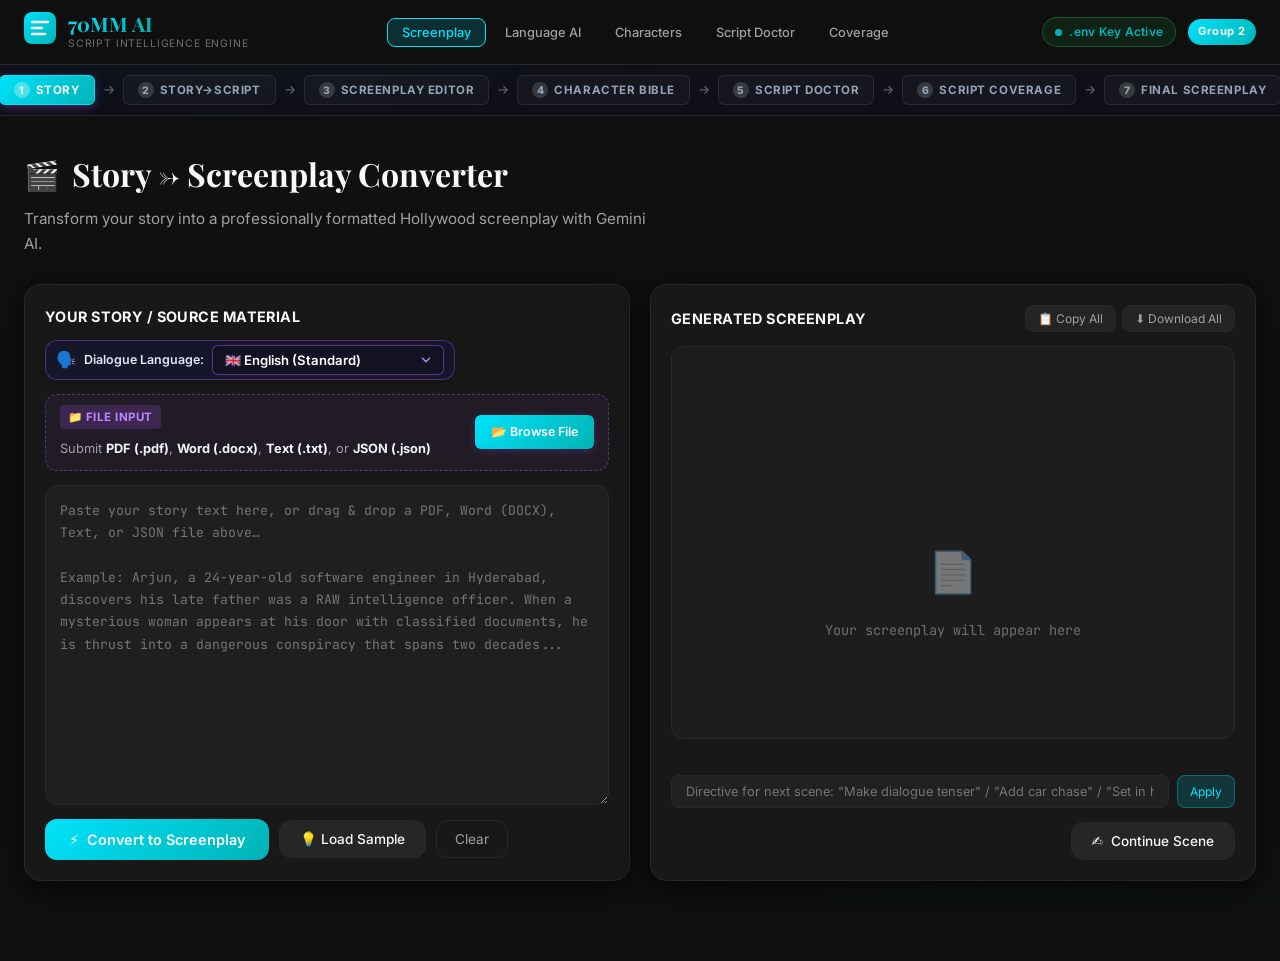
<file: static/index.html>
<!DOCTYPE html>
<html lang="en">
<head>
  <meta charset="UTF-8" />
  <meta name="viewport" content="width=device-width, initial-scale=1.0" />
  <title>70MM AI — Script Intelligence Engine | Group 2</title>
  <meta name="description" content="AI-powered screenplay studio. Convert stories to screenplays, develop characters, analyse scripts with the power of Gemini AI." />
  <link rel="preconnect" href="https://fonts.googleapis.com" />
  <link href="https://fonts.googleapis.com/css2?family=Inter:wght@300;400;500;600;700;800;900&family=Playfair+Display:wght@700;900&family=JetBrains+Mono:wght@400;500&display=swap" rel="stylesheet" />
  <link rel="stylesheet" href="style.css" />
</head>
<body>
  <!-- ── HERO / HEADER ── -->
  <header class="site-header">
    <div class="header-inner">
      <div class="logo-block">
        <div class="logo-icon">
          <svg width="32" height="32" viewBox="0 0 32 32" fill="none">
            <rect width="32" height="32" rx="8" fill="url(#logoGrad)"/>
            <path d="M8 10h16M8 16h10M8 22h13" stroke="white" stroke-width="2.5" stroke-linecap="round"/>
            <defs><linearGradient id="logoGrad" x1="0" y1="0" x2="32" y2="32" gradientUnits="userSpaceOnUse"><stop stop-color="#00E2FB"/><stop offset="1" stop-color="#00B3B5"/></linearGradient></defs>
          </svg>
        </div>
        <div>
          <span class="logo-title">70MM AI</span>
          <span class="logo-sub">Script Intelligence Engine</span>
        </div>
      </div>
      <nav class="top-nav">
        <button class="nav-btn active" onclick="showTab('screenplay')">Screenplay</button>
        <button class="nav-btn" onclick="showTab('language')">Language AI</button>
        <button class="nav-btn" onclick="showTab('character')">Characters</button>
        <button class="nav-btn" onclick="showTab('doctor')">Script Doctor</button>
        <button class="nav-btn" onclick="showTab('coverage')">Coverage</button>
      </nav>
      <div class="header-right">
        <div class="env-status-pill" id="headerEnvBadge" title="Gemini API Key active via .env">
          <span class="env-dot"></span>
          <span id="headerEnvText">.env Key Active</span>
        </div>
        <div class="header-badge">Group 2</div>
      </div>
    </div>
  </header>

  <!-- ── PIPELINE WORKFLOW NAVIGATOR ── -->
  <div class="pipeline-banner">
    <div class="pipeline-inner">
      <button type="button" class="pipe-step active" id="pipe-story" onclick="goToPipelineStep('story')" title="Step 1: Input your story or source material">
        <span class="pipe-num">1</span> STORY
      </button>
      <div class="pipe-arrow">→</div>
      <button type="button" class="pipe-step" id="pipe-convert" onclick="goToPipelineStep('convert')" title="Step 2: Convert story to Hollywood screenplay">
        <span class="pipe-num">2</span> STORY→SCRIPT
      </button>
      <div class="pipe-arrow">→</div>
      <button type="button" class="pipe-step" id="pipe-editor" onclick="goToPipelineStep('editor')" title="Step 3: Edit and polish screenplay with AI Assist">
        <span class="pipe-num">3</span> SCREENPLAY EDITOR
      </button>
      <div class="pipe-arrow">→</div>
      <button type="button" class="pipe-step" id="pipe-bible" onclick="goToPipelineStep('bible')" title="Step 4: Generate comprehensive Character Bible">
        <span class="pipe-num">4</span> CHARACTER BIBLE
      </button>
      <div class="pipe-arrow">→</div>
      <button type="button" class="pipe-step" id="pipe-doctor" onclick="goToPipelineStep('doctor')" title="Step 5: Run Script Doctor 12-category diagnosis">
        <span class="pipe-num">5</span> SCRIPT DOCTOR
      </button>
      <div class="pipe-arrow">→</div>
      <button type="button" class="pipe-step" id="pipe-coverage" onclick="goToPipelineStep('coverage')" title="Step 6: Generate studio-grade coverage report">
        <span class="pipe-num">6</span> SCRIPT COVERAGE
      </button>
      <div class="pipe-arrow">→</div>
      <button type="button" class="pipe-step" id="pipe-final" onclick="goToPipelineStep('final')" title="Step 7: View, print, and export final production screenplay">
        <span class="pipe-num">7</span> FINAL SCREENPLAY
      </button>
    </div>
  </div>

  <!-- ══════════════════════════════════════════════════════════
       TAB: SCREENPLAY
  ══════════════════════════════════════════════════════════ -->
  <main class="main-content">
    <section class="tab-section active" id="tab-screenplay">
      <div class="section-header">
        <h1 class="section-title">
          <span class="title-icon">🎬</span> Story → Screenplay Converter
        </h1>
        <p class="section-desc">Transform your story into a professionally formatted Hollywood screenplay with Gemini AI.</p>
      </div>

      <div class="two-col">
        <!-- Input panel -->
        <div class="panel panel-left">
          <div class="panel-header">
            <h2 class="panel-title">Your Story / Source Material</h2>
            <div class="lang-selector-box">
              <span class="lang-icon">🗣️</span>
              <label class="lang-label" for="screenplay-lang">Dialogue Language:</label>
              <select id="screenplay-lang" class="lang-select">
                <option value="English" selected>🇬🇧 English (Standard)</option>
                <option value="Tenglish">🇮🇳 Tenglish (Telugu + English)</option>
                <option value="Hinglish">🇮🇳 Hinglish (Hindi + English)</option>
              </select>
            </div>
          </div>

          <!-- File Upload Bar for PDF, DOCX, TXT, JSON -->
          <div class="file-upload-card" id="storyDropZone"
               ondragover="handleDragOver(event)"
               ondragleave="handleDragLeave(event)"
               ondrop="handleDrop(event, 'storyInput', 'storyFileChip')">
            <div class="upload-info">
              <span class="upload-badge">📁 File Input</span>
              <span class="upload-hint">Submit <strong>PDF (.pdf)</strong>, <strong>Word (.docx)</strong>, <strong>Text (.txt)</strong>, or <strong>JSON (.json)</strong></span>
            </div>
            <div class="upload-controls">
              <label class="btn-file-browse">
                📂 Browse File
                <input type="file" id="storyFileInput" class="hidden-input" accept=".pdf,.docx,.doc,.txt,.json,.md,.fountain" onchange="uploadAndFill(this, 'storyInput', 'storyFileChip')" />
              </label>
            </div>
          </div>

          <!-- Uploaded file chip (shown when file is loaded) -->
          <div class="file-chip" id="storyFileChip" style="display:none">
            <span class="chip-icon">📄</span>
            <span class="chip-filename" id="storyFileChipName">document.pdf</span>
            <span class="chip-meta" id="storyFileChipMeta"></span>
            <button type="button" class="chip-clear-btn" onclick="clearUploadedFile('storyInput', 'storyFileChip')" title="Clear content">✕ Clear</button>
          </div>

          <textarea id="storyInput" class="screenplay-textarea"
            ondragover="handleDragOver(event)"
            ondragleave="handleDragLeave(event)"
            ondrop="handleDrop(event, 'storyInput', 'storyFileChip')"
            placeholder="Paste your story text here, or drag & drop a PDF, Word (DOCX), Text, or JSON file above…

Example: Arjun, a 24-year-old software engineer in Hyderabad, discovers his late father was a RAW intelligence officer. When a mysterious woman appears at his door with classified documents, he is thrust into a dangerous conspiracy that spans two decades..."></textarea>
          <div class="panel-actions">
            <button class="btn-primary" onclick="convertStory()" id="convertBtn">
              <span class="btn-icon">⚡</span> Convert to Screenplay
            </button>
            <button type="button" class="btn-secondary" onclick="loadSample('story', 'storyInput')">💡 Load Sample</button>
            <button class="btn-ghost" onclick="clearUploadedFile('storyInput', 'storyFileChip')">Clear</button>
          </div>
        </div>

        <!-- Output panel -->
        <div class="panel panel-right">
          <div class="panel-header">
            <h2 class="panel-title">Generated Screenplay</h2>
            <div class="action-row">
              <button class="btn-sm" onclick="copyOutput('screenplayOutput')" title="Copy entire merged screenplay (including all continued scenes)">📋 Copy All</button>
              <button class="btn-sm" onclick="downloadText('screenplayOutput', 'screenplay.txt')" title="Download entire merged screenplay">⬇ Download All</button>
              <button class="btn-sm btn-ghost" id="mergeBtn" style="display: none;" onclick="mergeAllScenesIntoEditor()" title="Merge all continued scene blocks into the main screenplay box">🔗 Merge All</button>
            </div>
          </div>
          <div class="screenplay-output" id="screenplayOutput">
            <div class="empty-state">
              <div class="empty-icon">📄</div>
              <p>Your screenplay will appear here</p>
            </div>
          </div>

          <!-- Separate container for Continued Scenes -->
          <div id="continuedScenesContainer" class="continued-scenes-container"></div>

          <!-- Active Cached Directive for Next Scene -->
          <div id="directiveContainer" class="directive-container" style="display: none;">
            <div class="directive-chip">
              <span class="directive-icon">🎯</span>
              <span class="directive-label">Cached Directive for Next Scene:</span>
              <span class="directive-val" id="directiveVal"></span>
              <button type="button" class="directive-clear-btn" onclick="clearCachedDirective()" title="Clear cached directive">✕</button>
            </div>
          </div>

          <!-- Inline AI assist Directive Bar -->
          <div class="assist-bar">
            <input type="text" id="assistInput" class="assist-input" placeholder='Directive for next scene: "Make dialogue tenser" / "Add car chase" / "Set in heavy rain"' />
            <button class="btn-sm btn-assist" id="assistBtn" onclick="applyAssistDirective()">Apply</button>
          </div>
          <div class="panel-actions-right">
            <button class="btn-secondary" onclick="continueScene()" id="continueBtn">
              <span class="btn-icon">✍️</span> Continue Scene
            </button>
          </div>
        </div>
      </div>
    </section>

    <!-- ══════════════════════════════════════════════════════════
         TAB: LANGUAGE AI
    ══════════════════════════════════════════════════════════ -->
    <section class="tab-section" id="tab-language">
      <div class="section-header">
        <h1 class="section-title">
          <span class="title-icon">🌐</span> Tenglish / Hinglish NLP
        </h1>
        <p class="section-desc">Convert dialogue using authentic code-switching — not translation. Preserve cultural context, slang, and character voice.</p>
      </div>

      <div class="lang-demo-grid">
        <div class="lang-example-card">
          <div class="lang-badge english">English</div>
          <div class="lang-text">"Where were you last night?"</div>
        </div>
        <div class="lang-arrow-big">→</div>
        <div class="lang-example-card highlight">
          <div class="lang-badge tenglish">Tenglish</div>
          <div class="lang-text">"Nuvvu last night ekkada unnava?"</div>
        </div>
        <div class="lang-arrow-big">→</div>
        <div class="lang-example-card highlight">
          <div class="lang-badge hinglish">Hinglish</div>
          <div class="lang-text">"Tum kal raat kahaan the?"</div>
        </div>
      </div>

      <div class="two-col">
        <div class="panel">
          <div class="panel-header">
            <h2 class="panel-title">Dialogue Input</h2>
            <label class="btn-file-sm" title="Upload dialogue from PDF, DOCX, TXT, JSON">
              📁 Upload File
              <input type="file" class="hidden-input" accept=".pdf,.docx,.doc,.txt,.json,.md,.fountain" onchange="uploadAndFill(this, 'dialogueInput')" />
            </label>
          </div>
          <div class="form-group">
            <div class="label-row-between">
              <label class="form-label">Select Character (from Screenplay)</label>
              <button type="button" class="btn-xs-link" onclick="populateCharacterDropdown()" title="Rescan screenplay for characters">🔄 Rescan Script</button>
            </div>
            <select id="charSelectLang" class="lang-select full-width" onchange="onCharacterSelected(this.value)">
              <option value="">-- Select Character / Narrator --</option>
              <option value="ALL">👥 ALL CHARACTERS (Whole Script)</option>
              <option value="NARRATOR">🎙️ NARRATOR (Scene Action & Voiceover)</option>
            </select>
          </div>

          <div class="form-group">
            <label class="form-label">Target Standard Language</label>
            <select id="targetLang" class="lang-select full-width">
              <option value="Standard English" selected>🇬🇧 Standard English (Convert non-standard to standard)</option>
              <option value="Tenglish">🇮🇳 Tenglish (Telugu + English Code-switch)</option>
              <option value="Hinglish">🇮🇳 Hinglish (Hindi + English Code-switch)</option>
              <option value="Standard Telugu">🇮🇳 Standard Telugu</option>
              <option value="Standard Hindi">🇮🇳 Standard Hindi</option>
            </select>
          </div>

          <div class="form-group">
            <label class="form-label">Character Personality <span class="optional">(optional)</span></label>
            <input type="text" id="charPersonality" class="form-input" placeholder="e.g. street-smart, intense, dramatic" />
          </div>

          <div class="form-group">
            <div class="label-row-between">
              <label class="form-label">Selected Character Dialogues</label>
              <span id="charDialogueCount" class="badge-mini" style="display: none;">0 lines</span>
            </div>
            <textarea id="dialogueInput" class="form-textarea"
              ondragover="handleDragOver(event)"
              ondragleave="handleDragLeave(event)"
              ondrop="handleDrop(event, 'dialogueInput')"
              placeholder="Select a character from the dropdown above to display their dialogues (including non-standard Tenglish/Hinglish), or paste custom dialogue..."></textarea>
          </div>
          <div class="panel-actions mt-12">
            <button class="btn-primary full-width" onclick="convertLanguage()" id="langConvertBtn">
              <span class="btn-icon">🔄</span> Detect & Convert to Standard Language
            </button>
            <button type="button" class="btn-secondary full-width mt-8" onclick="loadSample('dialogue', 'dialogueInput')">💡 Load Sample Dialogue</button>
          </div>
        </div>

        <div class="panel">
          <div class="panel-header">
            <h2 class="panel-title">Converted Dialogue</h2>
            <button class="btn-sm" onclick="copyOutput('langOutput')">📋 Copy</button>
          </div>
          <div class="result-box" id="langOutput">
            <div class="empty-state">
              <div class="empty-icon">🌐</div>
              <p>Converted dialogue appears here</p>
            </div>
          </div>
        </div>
      </div>
    </section>

    <!-- ══════════════════════════════════════════════════════════
         TAB: CHARACTER
    ══════════════════════════════════════════════════════════ -->
    <section class="tab-section" id="tab-character">
      <div class="section-header">
        <h1 class="section-title">
          <span class="title-icon">👥</span> Character Intelligence
        </h1>
        <p class="section-desc">Auto-generate a complete Character Bible and get deep character development analysis.</p>
      </div>

      <div class="char-tabs">
        <button class="char-tab-btn active" onclick="showCharTab('bible')">📖 Character Bible</button>
        <button class="char-tab-btn" onclick="showCharTab('develop')">🧠 Character Development</button>
      </div>

      <!-- Bible Sub-tab -->
      <div class="char-tab-content active" id="charTab-bible">
        <div class="two-col">
          <div class="panel">
            <div class="panel-header">
              <h2 class="panel-title">Story or Screenplay</h2>
              <div class="action-row">
                <button type="button" class="btn-sm btn-ghost" onclick="loadMergedScriptInto('bibleInput')">📥 Use Merged Script</button>
                <label class="btn-file-sm" title="Upload story or screenplay from PDF, DOCX, TXT, JSON">
                  📁 Upload File
                  <input type="file" class="hidden-input" accept=".pdf,.docx,.doc,.txt,.json,.md,.fountain" onchange="uploadAndFill(this, 'bibleInput')" />
                </label>
              </div>
            </div>
            <textarea id="bibleInput" class="form-textarea tall"
              ondragover="handleDragOver(event)"
              ondragleave="handleDragLeave(event)"
              ondrop="handleDrop(event, 'bibleInput')"
              placeholder="Paste your story, screenplay, or upload/drop a PDF, DOCX, TXT, or JSON file..."></textarea>
            <div class="panel-actions mt-12">
              <button class="btn-primary full-width" onclick="generateBible()" id="bibleBtn">
                <span class="btn-icon">📖</span> Generate Character Bible
              </button>
              <button type="button" class="btn-secondary full-width mt-8" onclick="loadSample('story', 'bibleInput')">💡 Load Sample Story</button>
            </div>
          </div>
          <div class="panel">
            <div class="panel-header">
              <h2 class="panel-title">Character Bible</h2>
              <div class="action-row">
                <button class="btn-sm" onclick="copyOutput('bibleOutput')">📋 Copy</button>
                <button class="btn-sm" onclick="downloadText('bibleOutput', 'character_bible.txt')">⬇ Download</button>
              </div>
            </div>
            <div class="result-box tall" id="bibleOutput">
              <div class="empty-state">
                <div class="empty-icon">👥</div>
                <p>Character Bible will appear here</p>
              </div>
            </div>
          </div>
        </div>
      </div>

      <!-- Develop Sub-tab -->
      <div class="char-tab-content" id="charTab-develop">
        <div class="two-col">
          <div class="panel">
            <div class="panel-header"><h2 class="panel-title">Character Details</h2></div>
            <div class="form-group">
              <label class="form-label">Character Name</label>
              <input type="text" id="devCharName" class="form-input" placeholder="e.g. Rahul Verma" />
            </div>
            <div class="form-group">
              <label class="form-label">Character Description</label>
              <textarea id="devCharDesc" class="form-textarea" placeholder="Describe this character: age, personality, role in the story, what you know about them so far..."></textarea>
            </div>
            <div class="form-group">
              <label class="form-label">Story Context</label>
              <textarea id="devStoryCtx" class="form-textarea" placeholder="Brief description of the story and this character's role in it..."></textarea>
            </div>
            <button class="btn-primary full-width mt-12" onclick="developCharacter()" id="devBtn">
              <span class="btn-icon">🧠</span> Analyse Character
            </button>
          </div>
          <div class="panel">
            <div class="panel-header">
              <h2 class="panel-title">Development Report</h2>
              <button class="btn-sm" onclick="copyOutput('devOutput')">📋 Copy</button>
            </div>
            <div class="result-box tall" id="devOutput">
              <div class="empty-state">
                <div class="empty-icon">🧠</div>
                <p>Character analysis will appear here</p>
              </div>
            </div>
          </div>
        </div>
      </div>
    </section>

    <!-- ══════════════════════════════════════════════════════════
         TAB: SCRIPT DOCTOR
    ══════════════════════════════════════════════════════════ -->
    <section class="tab-section" id="tab-doctor">
      <div class="section-header">
        <h1 class="section-title">
          <span class="title-icon">🩺</span> Script Doctor
        </h1>
        <p class="section-desc">AI diagnoses your screenplay for weak scenes, plot holes, poor dialogue, pacing issues, and more — with recommendations and optional rewrites.</p>
      </div>

      <div class="two-col">
        <div class="panel">
          <div class="panel-header">
            <h2 class="panel-title">Screenplay to Diagnose</h2>
            <div class="action-row">
              <button type="button" class="btn-sm btn-ghost" onclick="loadMergedScriptInto('doctorInput')">📥 Use Merged Script</button>
              <label class="btn-file-sm" title="Upload screenplay from PDF, DOCX, TXT, JSON">
                📁 Upload File
                <input type="file" class="hidden-input" accept=".pdf,.docx,.doc,.txt,.json,.md,.fountain" onchange="uploadAndFill(this, 'doctorInput')" />
              </label>
            </div>
          </div>
          <textarea id="doctorInput" class="screenplay-textarea"
            ondragover="handleDragOver(event)"
            ondragleave="handleDragLeave(event)"
            ondrop="handleDrop(event, 'doctorInput')"
            placeholder="Paste your screenplay here, or upload/drop a PDF, DOCX, TXT, or JSON file for complete diagnosis..."></textarea>
          <div class="diagnosis-checklist">
            <div class="checklist-title">Will diagnose:</div>
            <div class="check-grid">
              <span class="check-item">✓ Weak Scenes</span>
              <span class="check-item">✓ Redundant Scenes</span>
              <span class="check-item">✓ Poor Dialogue</span>
              <span class="check-item">✓ Exposition Problems</span>
              <span class="check-item">✓ Pacing Issues</span>
              <span class="check-item">✓ Character Inconsistency</span>
              <span class="check-item">✓ Plot Holes</span>
              <span class="check-item">✓ Missing Setup/Payoff</span>
              <span class="check-item">✓ Weak Transitions</span>
              <span class="check-item">✓ Repetitive Dialogue</span>
              <span class="check-item">✓ Unrealistic Behaviour</span>
              <span class="check-item">✓ Genre Violations</span>
            </div>
          </div>
          <div class="panel-actions mt-12">
            <button class="btn-primary full-width" onclick="runScriptDoctor()" id="doctorBtn">
              <span class="btn-icon">🩺</span> Run Script Doctor
            </button>
            <button type="button" class="btn-secondary full-width mt-8" onclick="loadSample('screenplay', 'doctorInput')">💡 Load Sample Screenplay</button>
          </div>
        </div>

        <div class="panel">
          <div class="panel-header">
            <h2 class="panel-title">Diagnosis Report</h2>
            <div class="action-row">
              <button class="btn-sm" onclick="copyOutput('doctorOutput')">📋 Copy</button>
              <button class="btn-sm" onclick="downloadText('doctorOutput', 'script_doctor_report.txt')">⬇ Download</button>
            </div>
          </div>
          <div class="result-box tall" id="doctorOutput">
            <div class="empty-state">
              <div class="empty-icon">🩺</div>
              <p>Diagnosis will appear here</p>
            </div>
          </div>
        </div>
      </div>
    </section>

    <!-- ══════════════════════════════════════════════════════════
         TAB: COVERAGE
    ══════════════════════════════════════════════════════════ -->
    <section class="tab-section" id="tab-coverage">
      <div class="section-header">
        <h1 class="section-title">
          <span class="title-icon">📊</span> Script Coverage
        </h1>
        <p class="section-desc">Generate a professional industry-standard script coverage report — the same format used by major studios and agencies.</p>
      </div>

      <div class="two-col">
        <div class="panel">
          <div class="panel-header">
            <h2 class="panel-title">Screenplay</h2>
            <div class="action-row">
              <button type="button" class="btn-sm btn-ghost" onclick="loadMergedScriptInto('coverageInput')">📥 Use Merged Script</button>
              <label class="btn-file-sm" title="Upload screenplay from PDF, DOCX, TXT, JSON">
                📁 Upload File
                <input type="file" class="hidden-input" accept=".pdf,.docx,.doc,.txt,.json,.md,.fountain" onchange="uploadAndFill(this, 'coverageInput')" />
              </label>
            </div>
          </div>
          <textarea id="coverageInput" class="screenplay-textarea"
            ondragover="handleDragOver(event)"
            ondragleave="handleDragLeave(event)"
            ondrop="handleDrop(event, 'coverageInput')"
            placeholder="Paste your screenplay here, or upload/drop a PDF, DOCX, TXT, or JSON file for professional coverage..."></textarea>
          <div class="coverage-includes">
            <div class="cov-badge">Logline</div>
            <div class="cov-badge">Synopsis</div>
            <div class="cov-badge">Character Breakdown</div>
            <div class="cov-badge">Structure</div>
            <div class="cov-badge">Dialogue</div>
            <div class="cov-badge">Pacing</div>
            <div class="cov-badge">Marketability</div>
            <div class="cov-badge">Overall Score</div>
            <div class="cov-badge">Recommendation</div>
          </div>
          <div class="panel-actions mt-12">
            <button class="btn-primary full-width" onclick="generateCoverage()" id="coverageBtn">
              <span class="btn-icon">📊</span> Generate Coverage
            </button>
            <button type="button" class="btn-secondary full-width mt-8" onclick="loadSample('screenplay', 'coverageInput')">💡 Load Sample Screenplay</button>
          </div>
        </div>

        <div class="panel">
          <div class="panel-header">
            <h2 class="panel-title">Coverage Report</h2>
            <div class="action-row">
              <button class="btn-sm" onclick="copyOutput('coverageOutput')">📋 Copy</button>
              <button class="btn-sm" onclick="downloadText('coverageOutput', 'script_coverage.txt')">⬇ Download</button>
            </div>
          </div>
          <div class="result-box tall" id="coverageOutput">
            <div class="empty-state">
              <div class="empty-icon">📊</div>
              <p>Coverage report will appear here</p>
            </div>
          </div>
        </div>
      </div>
    </section>
  </main>

  <!-- ── FINAL SCREENPLAY MASTER VIEW MODAL ── -->
  <div class="modal-overlay" id="finalModal" style="display:none" onclick="if(event.target===this)closeFinalModal()">
    <div class="modal-card">
      <div class="modal-header">
        <div class="modal-title-group">
          <span class="modal-badge">PRODUCTION MASTER SCRIPT</span>
          <h2 class="modal-title">🎬 Final Screenplay View</h2>
        </div>
        <div class="modal-actions">
          <div class="view-mode-toggle" id="finalViewToggle">
            <button type="button" class="btn-sm active" id="btnScriptView" onclick="setScreenplayViewMode('script')">📜 Script Align</button>
            <button type="button" class="btn-sm" id="btnPlainView" onclick="setScreenplayViewMode('plain')">📄 Plain Text</button>
          </div>
          <button type="button" class="btn-sm" onclick="copyOutput('finalScriptContent')">📋 Copy Script</button>
          <button type="button" class="btn-sm" onclick="downloadText('finalScriptContent', 'final_screenplay.txt')">⬇ Download</button>
          <button type="button" class="btn-sm btn-print" onclick="printFinalScreenplay()">🖨️ Print / PDF</button>
          <button type="button" class="modal-close-btn" onclick="closeFinalModal()">✕</button>
        </div>
      </div>
      <div class="modal-meta-bar" id="finalModalMeta">
        <span>📄 Estimated Pages: <strong id="metaPages">0</strong></span>
        <span>⏱️ Est. Screen Time: <strong id="metaRuntime">~0 mins</strong></span>
        <span>📝 Word Count: <strong id="metaWords">0</strong></span>
        <span>🎯 Industry Standard Script Alignment</span>
      </div>
      <div class="modal-body">
        <div class="screenplay-master-wrap" id="finalScriptWrap">
          <div class="screenplay-master-text" id="finalScriptContent"></div>
        </div>
      </div>
      <div class="modal-footer">
        <button type="button" class="btn-secondary" onclick="sendFinalTo('doctor')">🩺 Send to Script Doctor</button>
        <button type="button" class="btn-secondary" onclick="sendFinalTo('coverage')">📊 Send to Script Coverage</button>
        <button type="button" class="btn-ghost" onclick="closeFinalModal()">Close</button>
      </div>
    </div>
  </div>

  <!-- ── LOADING OVERLAY ── -->
  <div class="loading-overlay" id="loadingOverlay" style="display:none">
    <div class="loading-card">
      <div class="film-spinner">
        <div class="spinner-ring"></div>
        <div class="spinner-ring ring2"></div>
        <div class="spinner-icon">🎬</div>
      </div>
      <div class="loading-text" id="loadingText">Processing with Gemini AI…</div>
      <div class="loading-sub">This may take a moment for longer scripts</div>
    </div>
  </div>

  <!-- ── TOAST ── -->
  <div class="toast" id="toast"></div>

  <script src="app.js"></script>
</body>
</html>
</file>
<file: static/style.css>
/* ─── DESIGN TOKENS ─────────────────────────────────────────── */
:root {
  /* Backgrounds */
  --bg-base: #101010;          /* Main Background */
  --bg-deep: #080808;          /* Deep Background */
  --bg-pure: #000000;          /* Pure Black */
  --bg-surface: #080808;       /* Deep Background */
  --bg-card: #181818;          /* Card Background */
  --bg-card-hover: #202020;    /* Card Hover */
  --bg-elevated: #1a1a1a;

  /* Borders */
  --border: #282828;           /* Border */
  --border-light: #383838;     /* Light Border */
  --border-active: #00E2FB;    /* Primary Cyan */

  /* Palette Brand Accents */
  --primary-cyan: #00E2FB;     /* Primary Cyan */
  --cyan-glow: #00D9F5;        /* Cyan Glow */
  --teal: #00B3B5;             /* Teal */
  --deep-teal: #006674;        /* Deep Teal */
  --blue-teal-glow: #0088B8;   /* Blue-Teal Glow */

  /* Aliased Accents */
  --purple-400: #00E2FB;
  --purple-500: #00B3B5;
  --purple-600: #006674;
  --indigo-400: #00D9F5;
  --indigo-500: #0088B8;
  --pink-400: #00E2FB;
  --cyan-400: #00E2FB;
  --amber-400: #fbbf24;
  --green-400: #00B3B5;
  --red-400: #f87171;

  /* Typography */
  --text-primary: #F8F8F8;     /* Primary White */
  --text-secondary: #A0A0A0;   /* Secondary Text */
  --text-muted: #707070;       /* Muted Text */
  --text-accent: #00E2FB;      /* Primary Cyan */

  /* Gradients */
  --grad-main: linear-gradient(135deg, #00E2FB 0%, #00B3B5 50%, #006674 100%);
  --grad-card: linear-gradient(145deg, #181818 0%, #101010 100%);
  --grad-purple: linear-gradient(135deg, #00E2FB, #00B3B5);
  --grad-cinema: linear-gradient(135deg, #181818 0%, #080808 100%);

  /* Shadows & Glows */
  --shadow-card: 0 8px 32px rgba(0,0,0,0.7);
  --shadow-glow: 0 0 30px rgba(0, 226, 251, 0.18);
  --shadow-glow-strong: 0 0 60px rgba(0, 226, 251, 0.3);

  --radius-sm: 8px;
  --radius-md: 12px;
  --radius-lg: 16px;
  --radius-xl: 24px;

  --font-sans: 'Inter', system-ui, sans-serif;
  --font-display: 'Playfair Display', Georgia, serif;
  --font-mono: 'JetBrains Mono', monospace;

  --transition: 0.2s cubic-bezier(0.4, 0, 0.2, 1);
  --transition-slow: 0.4s cubic-bezier(0.4, 0, 0.2, 1);
}

/* ─── RESET & BASE ──────────────────────────────────────────── */
*, *::before, *::after { box-sizing: border-box; margin: 0; padding: 0; }
html { scroll-behavior: smooth; }

body {
  font-family: var(--font-sans);
  background: var(--bg-base);
  color: var(--text-primary);
  min-height: 100vh;
  line-height: 1.6;
  overflow-x: hidden;
}

body::before {
  content: '';
  position: fixed;
  top: 0; left: 0; right: 0; bottom: 0;
  background:
    radial-gradient(ellipse 80% 40% at 20% -10%, rgba(0, 226, 251, 0.08) 0%, transparent 60%),
    radial-gradient(ellipse 60% 40% at 80% 110%, rgba(0, 102, 116, 0.08) 0%, transparent 60%);
  pointer-events: none;
  z-index: 0;
}

/* ─── HEADER ────────────────────────────────────────────────── */
.site-header {
  position: sticky;
  top: 0;
  z-index: 100;
  background: rgba(16, 16, 16, 0.92);
  backdrop-filter: blur(20px);
  -webkit-backdrop-filter: blur(20px);
  border-bottom: 1px solid var(--border);
  padding: 0 24px;
}

.header-inner {
  max-width: 1400px;
  margin: 0 auto;
  display: flex;
  align-items: center;
  gap: 24px;
  height: 64px;
}

.logo-block {
  display: flex;
  align-items: center;
  gap: 12px;
  flex-shrink: 0;
}

.logo-icon { flex-shrink: 0; }

.logo-title {
  font-family: var(--font-display);
  font-size: 1.25rem;
  font-weight: 700;
  background: var(--grad-main);
  -webkit-background-clip: text;
  -webkit-text-fill-color: transparent;
  background-clip: text;
  display: block;
  line-height: 1.2;
}

.logo-sub {
  font-size: 0.65rem;
  color: var(--text-muted);
  letter-spacing: 0.08em;
  text-transform: uppercase;
  display: block;
}

.top-nav {
  display: flex;
  gap: 4px;
  flex: 1;
  justify-content: center;
  flex-wrap: wrap;
}

.nav-btn {
  background: transparent;
  border: 1px solid transparent;
  color: var(--text-secondary);
  padding: 6px 14px;
  border-radius: var(--radius-sm);
  font-size: 0.8rem;
  font-weight: 500;
  cursor: pointer;
  transition: var(--transition);
  font-family: var(--font-sans);
  white-space: nowrap;
}

.nav-btn:hover {
  background: rgba(0,226,251,0.08);
  border-color: rgba(0,226,251,0.2);
  color: var(--purple-400);
}

.nav-btn.active {
  background: rgba(0,226,251,0.15);
  border-color: var(--border-active);
  color: var(--purple-400);
}

.header-badge {
  background: var(--grad-purple);
  color: white;
  font-size: 0.7rem;
  font-weight: 700;
  padding: 4px 10px;
  border-radius: 20px;
  letter-spacing: 0.05em;
  flex-shrink: 0;
}

/* ─── HEADER ENV STATUS ───────────────────────────────────────── */
.header-right {
  display: flex;
  align-items: center;
  gap: 12px;
}

.env-status-pill {
  display: inline-flex;
  align-items: center;
  gap: 7px;
  background: rgba(34, 197, 94, 0.1);
  border: 1px solid rgba(34, 197, 94, 0.35);
  border-radius: 20px;
  padding: 4px 12px;
  font-size: 0.75rem;
  font-weight: 600;
  color: var(--green-400);
  letter-spacing: 0.02em;
  white-space: nowrap;
}

.env-dot {
  width: 7px; height: 7px;
  border-radius: 50%;
  background: var(--green-400);
  flex-shrink: 0;
  animation: blink 2s ease-in-out infinite;
}

@keyframes blink {
  0%, 100% { opacity: 1; }
  50% { opacity: 0.3; }
}

/* ─── PIPELINE BANNER ───────────────────────────────────────── */
.pipeline-banner {
  background: rgba(15,15,26,0.8);
  border-bottom: 1px solid var(--border);
  padding: 10px 24px;
  overflow-x: auto;
  scrollbar-width: none;
}
.pipeline-banner::-webkit-scrollbar { display: none; }

.pipeline-inner {
  max-width: 1400px;
  margin: 0 auto;
  display: flex;
  align-items: center;
  gap: 8px;
  white-space: nowrap;
  justify-content: center;
}

.pipe-step {
  font-size: 0.72rem;
  font-weight: 700;
  letter-spacing: 0.05em;
  color: #94a3b8;
  padding: 6px 14px;
  border-radius: 6px;
  border: 1px solid rgba(255, 255, 255, 0.08);
  background: rgba(255, 255, 255, 0.03);
  cursor: pointer;
  transition: all 0.2s ease;
  font-family: var(--font-sans);
  display: inline-flex;
  align-items: center;
  gap: 6px;
  white-space: nowrap;
}

.pipe-step:hover {
  background: rgba(168, 85, 247, 0.15);
  border-color: rgba(168, 85, 247, 0.4);
  color: #f8fafc;
  transform: translateY(-1px);
}

.pipe-step.active {
  color: #ffffff;
  border-color: var(--primary-cyan);
  background: var(--grad-purple);
  box-shadow: 0 2px 10px rgba(168, 85, 247, 0.35);
}

.pipe-num {
  display: inline-flex;
  align-items: center;
  justify-content: center;
  width: 16px;
  height: 16px;
  border-radius: 50%;
  background: rgba(255, 255, 255, 0.15);
  font-size: 0.65rem;
  font-weight: 800;
}

.pipe-step.active .pipe-num {
  background: rgba(255, 255, 255, 0.3);
}

.pipe-arrow {
  color: var(--text-muted);
  font-size: 0.8rem;
  font-weight: 400;
  user-select: none;
}

/* ─── MAIN CONTENT ──────────────────────────────────────────── */
.main-content {
  max-width: 1400px;
  margin: 0 auto;
  padding: 32px 24px 80px;
  position: relative;
  z-index: 1;
}

/* ─── TABS ──────────────────────────────────────────────────── */
.tab-section {
  display: none;
  animation: fadeIn 0.3s ease;
}
.tab-section.active { display: block; }

@keyframes fadeIn {
  from { opacity: 0; transform: translateY(10px); }
  to { opacity: 1; transform: translateY(0); }
}

/* ─── SECTION HEADER ────────────────────────────────────────── */
.section-header {
  margin-bottom: 28px;
}

.section-title {
  font-family: var(--font-display);
  font-size: 2rem;
  font-weight: 700;
  color: var(--text-primary);
  display: flex;
  align-items: center;
  gap: 12px;
  margin-bottom: 8px;
}

.title-icon { font-size: 1.8rem; }

.section-desc {
  color: var(--text-secondary);
  font-size: 0.95rem;
  max-width: 640px;
}

/* ─── TWO COLUMN LAYOUT ─────────────────────────────────────── */
.two-col {
  display: grid;
  grid-template-columns: 1fr 1fr;
  gap: 20px;
  min-width: 0;
}

@media (max-width: 900px) {
  .two-col { grid-template-columns: 1fr; }
  .top-nav { display: none; }
}

/* ─── PANELS ────────────────────────────────────────────────── */
.panel {
  background: var(--bg-card);
  border: 1px solid var(--border);
  border-radius: var(--radius-lg);
  padding: 20px;
  display: flex;
  flex-direction: column;
  gap: 14px;
  box-shadow: var(--shadow-card);
  transition: var(--transition);
  min-width: 0;
}

.panel:hover {
  border-color: rgba(0,226,251,0.15);
  box-shadow: var(--shadow-card), var(--shadow-glow);
}

.panel-header {
  display: flex;
  align-items: center;
  justify-content: space-between;
  gap: 12px;
  flex-wrap: wrap;
}

.panel-title {
  font-size: 0.9rem;
  font-weight: 700;
  color: var(--text-primary);
  letter-spacing: 0.03em;
  text-transform: uppercase;
}

/* ─── DIALOGUE LANGUAGE SELECTOR ────────────────────────────── */
.lang-selector-box {
  display: flex;
  align-items: center;
  gap: 8px;
  background: #16162a;
  border: 1px solid rgba(168, 85, 247, 0.4);
  border-radius: var(--radius-md);
  padding: 4px 10px;
  box-shadow: 0 2px 8px rgba(0, 0, 0, 0.25);
}

.lang-icon {
  font-size: 1rem;
}

.lang-label {
  font-size: 0.78rem;
  font-weight: 600;
  color: #e2e8f0;
  white-space: nowrap;
}

.lang-select {
  background-color: #121222;
  color: #ffffff !important;
  font-size: 0.82rem;
  font-weight: 600;
  padding: 6px 30px 6px 12px;
  border: 1px solid rgba(168, 85, 247, 0.5);
  border-radius: 6px;
  cursor: pointer;
  outline: none;
  font-family: var(--font-sans);
  appearance: none;
  -webkit-appearance: none;
  -moz-appearance: none;
  background-image: url("data:image/svg+xml,%3Csvg xmlns='http://www.w3.org/2000/svg' width='14' height='14' viewBox='0 0 24 24' fill='none' stroke='%23c084fc' stroke-width='2.5' stroke-linecap='round' stroke-linejoin='round'%3E%3Cpolyline points='6 9 12 15 18 9'%3E%3C/polyline%3E%3C/svg%3E");
  background-repeat: no-repeat;
  background-position: right 10px center;
  transition: var(--transition);
}

.lang-select:hover,
.lang-select:focus {
  border-color: var(--primary-cyan);
  background-color: #1b1b32;
  box-shadow: 0 0 0 2px rgba(168, 85, 247, 0.2);
}

.lang-select option {
  background-color: #121222 !important;
  color: #ffffff !important;
  padding: 10px 14px;
  font-size: 0.85rem;
}

.lang-select.full-width {
  width: 100%;
}

/* ─── FILE UPLOAD COMPONENTS ─────────────────────────────────── */
.file-upload-card {
  display: flex;
  align-items: center;
  justify-content: space-between;
  gap: 12px;
  background: rgba(168, 85, 247, 0.06);
  border: 1px dashed rgba(168, 85, 247, 0.4);
  border-radius: var(--radius-md);
  padding: 10px 14px;
  transition: var(--transition);
}

.file-upload-card:hover,
.file-upload-card.drag-active {
  background: rgba(168, 85, 247, 0.12);
  border-color: var(--primary-cyan);
  box-shadow: 0 0 14px rgba(168, 85, 247, 0.25);
}

.upload-info {
  display: flex;
  align-items: center;
  gap: 10px;
  flex-wrap: wrap;
}

.upload-badge {
  background: rgba(168, 85, 247, 0.2);
  color: #c084fc;
  font-size: 0.72rem;
  font-weight: 700;
  padding: 3px 8px;
  border-radius: 4px;
  letter-spacing: 0.04em;
  text-transform: uppercase;
}

.upload-hint {
  font-size: 0.8rem;
  color: var(--text-secondary);
}

.upload-hint strong {
  color: #f1f5f9;
}

.hidden-input {
  display: none !important;
}

.btn-file-browse {
  display: inline-flex;
  align-items: center;
  gap: 6px;
  background: var(--grad-purple);
  color: white;
  padding: 7px 16px;
  border-radius: 6px;
  font-size: 0.78rem;
  font-weight: 600;
  cursor: pointer;
  transition: var(--transition);
  box-shadow: 0 2px 8px rgba(168, 85, 247, 0.25);
  white-space: nowrap;
}

.btn-file-browse:hover {
  opacity: 0.9;
  transform: translateY(-1px);
}

.btn-file-sm {
  display: inline-flex;
  align-items: center;
  gap: 5px;
  background: rgba(255, 255, 255, 0.06);
  border: 1px solid var(--border);
  color: var(--text-primary);
  padding: 4px 10px;
  border-radius: 6px;
  font-size: 0.75rem;
  font-weight: 600;
  cursor: pointer;
  transition: var(--transition);
}

.btn-file-sm:hover {
  background: rgba(168, 85, 247, 0.15);
  border-color: var(--primary-cyan);
  color: #c084fc;
}

/* File Chip */
.file-chip {
  display: inline-flex;
  align-items: center;
  gap: 8px;
  background: rgba(34, 197, 94, 0.1);
  border: 1px solid rgba(34, 197, 94, 0.35);
  border-radius: 6px;
  padding: 6px 12px;
  font-size: 0.8rem;
  color: #4ade80;
  width: fit-content;
}

.chip-icon {
  font-size: 1rem;
}

.chip-filename {
  font-weight: 600;
  color: #f8fafc;
}

.chip-meta {
  color: #94a3b8;
  font-size: 0.75rem;
}

.chip-clear-btn {
  background: rgba(239, 68, 68, 0.15);
  border: 1px solid rgba(239, 68, 68, 0.3);
  color: #f87171;
  font-size: 0.72rem;
  font-weight: 600;
  padding: 2px 8px;
  border-radius: 4px;
  cursor: pointer;
  transition: var(--transition);
  margin-left: 6px;
}

.chip-clear-btn:hover {
  background: rgba(239, 68, 68, 0.3);
  color: #fca5a5;
}

.screenplay-textarea.drag-active,
.form-textarea.drag-active {
  border-color: var(--primary-cyan) !important;
  background: rgba(168, 85, 247, 0.08) !important;
  box-shadow: 0 0 16px rgba(168, 85, 247, 0.3) !important;
}

/* ─── TEXTAREAS ─────────────────────────────────────────────── */
.screenplay-textarea,
.form-textarea {
  width: 100%;
  background: rgba(255,255,255,0.03);
  border: 1px solid var(--border);
  border-radius: var(--radius-md);
  color: var(--text-primary);
  font-family: var(--font-mono);
  font-size: 0.82rem;
  line-height: 1.7;
  padding: 14px;
  resize: vertical;
  outline: none;
  transition: var(--transition);
  min-height: 320px;
}

.form-textarea { min-height: 140px; }
.form-textarea.tall { min-height: 340px; }

.screenplay-textarea:focus,
.form-textarea:focus {
  border-color: var(--border-active);
  background: rgba(0,226,251,0.03);
  box-shadow: 0 0 0 3px rgba(0,226,251,0.06);
}

/* ─── SCREENPLAY OUTPUT ─────────────────────────────────────── */
.screenplay-output {
  flex: 1;
  background: rgba(255,255,255,0.02);
  border: 1px solid var(--border);
  border-radius: var(--radius-md);
  padding: 14px;
  min-height: 320px;
  font-family: var(--font-mono);
  font-size: 0.82rem;
  line-height: 1.8;
  color: var(--text-primary);
  white-space: pre-wrap;
  overflow-y: auto;
  max-height: 500px;
}

/* ─── CONTINUED SCENES CONTAINER & CARDS ────────────────────── */
.continued-scenes-container {
  display: flex;
  flex-direction: column;
  gap: 16px;
  margin-top: 8px;
}

.continued-scene-card {
  background: var(--bg-card);
  border: 1px solid var(--border);
  border-left: 3px solid var(--primary-cyan);
  border-radius: var(--radius-md);
  padding: 16px;
  display: flex;
  flex-direction: column;
  gap: 12px;
  box-shadow: var(--shadow-card);
  animation: sceneSlideIn 0.3s cubic-bezier(0.16, 1, 0.3, 1);
}

@keyframes sceneSlideIn {
  from { opacity: 0; transform: translateY(10px); }
  to { opacity: 1; transform: translateY(0); }
}

.continued-scene-header {
  display: flex;
  align-items: center;
  justify-content: space-between;
  gap: 12px;
  flex-wrap: wrap;
  padding-bottom: 8px;
  border-bottom: 1px solid var(--border);
}

.continued-scene-title {
  display: flex;
  align-items: center;
  gap: 10px;
}

.scene-badge {
  background: rgba(0, 226, 251, 0.12);
  border: 1px solid rgba(0, 226, 251, 0.35);
  color: var(--primary-cyan);
  font-size: 0.72rem;
  font-weight: 700;
  padding: 3px 10px;
  border-radius: 999px;
  letter-spacing: 0.05em;
  text-transform: uppercase;
}

.scene-label {
  font-size: 0.85rem;
  font-weight: 600;
  color: var(--text-primary);
}

.continued-scene-card .screenplay-output {
  background: #101010;
  border: 1px solid var(--border-light);
  min-height: 220px;
  max-height: 440px;
}

.result-box {
  background: rgba(255,255,255,0.02);
  border: 1px solid var(--border);
  border-radius: var(--radius-md);
  padding: 14px;
  min-height: 200px;
  font-size: 0.85rem;
  line-height: 1.75;
  color: var(--text-primary);
  white-space: pre-wrap;
  overflow-y: auto;
  overflow-x: auto;
  flex: 1;
  min-width: 0;
}

.result-box.tall { min-height: 380px; max-height: 600px; }

/* ─── EMPTY STATE ───────────────────────────────────────────── */
.empty-state {
  display: flex;
  flex-direction: column;
  align-items: center;
  justify-content: center;
  height: 100%;
  min-height: 160px;
  gap: 10px;
  color: var(--text-muted);
  font-size: 0.85rem;
  text-align: center;
}

.empty-icon { font-size: 2.5rem; opacity: 0.4; }

/* ─── BUTTONS ───────────────────────────────────────────────── */
.btn-primary {
  display: inline-flex;
  align-items: center;
  gap: 8px;
  background: var(--grad-purple);
  border: none;
  color: white;
  padding: 12px 24px;
  border-radius: var(--radius-md);
  font-size: 0.9rem;
  font-weight: 600;
  cursor: pointer;
  transition: var(--transition);
  font-family: var(--font-sans);
  width: auto;
}

.btn-primary:hover:not(:disabled) {
  transform: translateY(-2px);
  box-shadow: 0 8px 24px rgba(0,226,251,0.4);
}

.btn-primary:disabled {
  opacity: 0.5;
  cursor: not-allowed;
  transform: none;
}

.btn-primary.full-width { width: 100%; justify-content: center; }

.btn-secondary {
  display: inline-flex;
  align-items: center;
  gap: 8px;
  background: rgba(255,255,255,0.06);
  border: 1px solid var(--border);
  color: var(--text-primary);
  padding: 10px 20px;
  border-radius: var(--radius-md);
  font-size: 0.85rem;
  font-weight: 500;
  cursor: pointer;
  transition: var(--transition);
  font-family: var(--font-sans);
}

.btn-secondary:hover:not(:disabled) {
  background: rgba(255,255,255,0.1);
  border-color: rgba(0,226,251,0.3);
  transform: translateY(-1px);
}

.btn-secondary:disabled { opacity: 0.5; cursor: not-allowed; }
.btn-secondary.full-width { width: 100%; justify-content: center; }

.mt-8 { margin-top: 8px; }
.mt-12 { margin-top: 12px; }

.btn-ghost {
  display: inline-flex;
  align-items: center;
  gap: 6px;
  background: transparent;
  border: 1px solid var(--border);
  color: var(--text-secondary);
  padding: 10px 18px;
  border-radius: var(--radius-md);
  font-size: 0.85rem;
  cursor: pointer;
  transition: var(--transition);
  font-family: var(--font-sans);
}

.btn-ghost:hover { border-color: rgba(255,255,255,0.2); color: var(--text-primary); }

.btn-sm {
  background: rgba(255,255,255,0.05);
  border: 1px solid var(--border);
  color: var(--text-secondary);
  padding: 5px 12px;
  border-radius: var(--radius-sm);
  font-size: 0.75rem;
  cursor: pointer;
  transition: var(--transition);
  font-family: var(--font-sans);
  white-space: nowrap;
}

.btn-sm:hover { background: rgba(0,226,251,0.1); border-color: rgba(0,226,251,0.3); color: var(--purple-400); }

.btn-assist {
  background: rgba(0,226,251,0.15) !important;
  border-color: rgba(0,226,251,0.3) !important;
  color: var(--purple-400) !important;
}

.btn-icon { font-size: 1em; }

/* ─── PANEL ACTIONS ─────────────────────────────────────────── */
.panel-actions {
  display: flex;
  gap: 10px;
  align-items: center;
  flex-wrap: wrap;
}

.panel-actions-right {
  display: flex;
  gap: 10px;
  justify-content: flex-end;
}

.action-row {
  display: flex;
  gap: 6px;
  align-items: center;
}

/* ─── DIRECTIVE CHIP & CACHE ────────────────────────────────── */
.directive-container {
  margin-top: 4px;
}

.directive-chip {
  display: inline-flex;
  align-items: center;
  gap: 8px;
  background: rgba(0, 226, 251, 0.08);
  border: 1px solid rgba(0, 226, 251, 0.35);
  border-radius: var(--radius-sm);
  padding: 6px 12px;
  font-size: 0.78rem;
  color: var(--text-primary);
  animation: fadeIn 0.25s ease;
}

.directive-icon {
  font-size: 0.95rem;
}

.directive-label {
  color: var(--primary-cyan);
  font-weight: 700;
  text-transform: uppercase;
  font-size: 0.7rem;
  letter-spacing: 0.04em;
}

.directive-val {
  color: #ffffff;
  font-style: italic;
  font-family: var(--font-mono);
}

.directive-clear-btn {
  background: transparent;
  border: none;
  color: var(--text-muted);
  cursor: pointer;
  font-size: 0.9rem;
  line-height: 1;
  padding: 0 4px;
  transition: var(--transition);
}

.directive-clear-btn:hover {
  color: #ff6b6b;
}

.directive-applied-tag {
  background: rgba(0, 226, 251, 0.09);
  border: 1px dashed rgba(0, 226, 251, 0.4);
  color: var(--primary-cyan);
  font-size: 0.7rem;
  font-weight: 500;
  padding: 2px 8px;
  border-radius: var(--radius-sm);
  font-style: italic;
  max-width: 280px;
  overflow: hidden;
  text-overflow: ellipsis;
  white-space: nowrap;
}

.btn-secondary.has-directive {
  border-color: var(--primary-cyan);
  background: rgba(0, 226, 251, 0.12);
  color: var(--primary-cyan);
  box-shadow: 0 0 16px rgba(0, 226, 251, 0.2);
}

.badge-mini {
  background: rgba(0, 226, 251, 0.2);
  padding: 2px 6px;
  border-radius: 4px;
  font-size: 0.65rem;
  text-transform: uppercase;
  letter-spacing: 0.05em;
  font-weight: 700;
}

/* ─── ASSIST BAR ────────────────────────────────────────────── */
.assist-bar {
  display: flex;
  gap: 8px;
}

.assist-input {
  flex: 1;
  background: rgba(255,255,255,0.04);
  border: 1px solid var(--border);
  border-radius: var(--radius-sm);
  padding: 8px 14px;
  color: var(--text-primary);
  font-size: 0.8rem;
  outline: none;
  transition: var(--transition);
  font-family: var(--font-sans);
}

.assist-input:focus {
  border-color: rgba(0,226,251,0.4);
  background: rgba(0,226,251,0.03);
}

/* ─── FORM ELEMENTS ─────────────────────────────────────────── */
.form-group { display: flex; flex-direction: column; gap: 6px; }

.label-row-between {
  display: flex;
  align-items: center;
  justify-content: space-between;
  gap: 8px;
}

.btn-xs-link {
  background: transparent;
  border: none;
  color: var(--primary-cyan);
  font-size: 0.72rem;
  font-weight: 600;
  cursor: pointer;
  padding: 0;
  text-decoration: underline;
  text-underline-offset: 3px;
  transition: var(--transition);
}

.btn-xs-link:hover {
  color: #ffffff;
}

.form-label {
  font-size: 0.8rem;
  font-weight: 600;
  color: var(--text-secondary);
  letter-spacing: 0.02em;
}

.optional {
  font-weight: 400;
  color: var(--text-muted);
  font-size: 0.75rem;
}

.form-input {
  background: rgba(255,255,255,0.04);
  border: 1px solid var(--border);
  border-radius: var(--radius-sm);
  padding: 9px 14px;
  color: var(--text-primary);
  font-size: 0.85rem;
  outline: none;
  transition: var(--transition);
  font-family: var(--font-sans);
}

.form-input:focus {
  border-color: var(--border-active);
  background: rgba(0,226,251,0.04);
  box-shadow: 0 0 0 3px rgba(0,226,251,0.06);
}

.mt-12 { margin-top: 4px; }

/* ─── LANGUAGE DEMO ─────────────────────────────────────────── */
.lang-demo-grid {
  display: flex;
  align-items: center;
  gap: 12px;
  margin-bottom: 28px;
  flex-wrap: wrap;
}

.lang-example-card {
  flex: 1;
  min-width: 160px;
  background: var(--bg-card);
  border: 1px solid var(--border);
  border-radius: var(--radius-lg);
  padding: 16px;
  display: flex;
  flex-direction: column;
  gap: 8px;
  transition: var(--transition);
}

.lang-example-card.highlight {
  border-color: rgba(0,226,251,0.3);
  background: rgba(0,226,251,0.04);
}

.lang-badge {
  font-size: 0.65rem;
  font-weight: 700;
  padding: 2px 8px;
  border-radius: 12px;
  text-transform: uppercase;
  letter-spacing: 0.06em;
  width: fit-content;
}

.lang-badge.english { background: rgba(34,211,238,0.15); color: var(--cyan-400); }
.lang-badge.tenglish { background: rgba(0,226,251,0.2); color: var(--purple-400); }
.lang-badge.hinglish { background: rgba(251,191,36,0.15); color: var(--amber-400); }

.lang-text {
  font-family: var(--font-mono);
  font-size: 0.82rem;
  color: var(--text-primary);
  line-height: 1.5;
}

.lang-arrow-big {
  font-size: 1.5rem;
  color: var(--text-muted);
  flex-shrink: 0;
}

/* ─── CHAR TABS ─────────────────────────────────────────────── */
.char-tabs {
  display: flex;
  gap: 8px;
  margin-bottom: 20px;
}

.char-tab-btn {
  background: transparent;
  border: 1px solid var(--border);
  color: var(--text-secondary);
  padding: 9px 20px;
  border-radius: var(--radius-md);
  font-size: 0.85rem;
  font-weight: 500;
  cursor: pointer;
  transition: var(--transition);
  font-family: var(--font-sans);
}

.char-tab-btn:hover {
  border-color: rgba(0,226,251,0.3);
  color: var(--purple-400);
}

.char-tab-btn.active {
  background: rgba(0,226,251,0.12);
  border-color: var(--border-active);
  color: var(--purple-400);
}

.char-tab-content { display: none; animation: fadeIn 0.25s ease; }
.char-tab-content.active { display: block; }

/* ─── SCRIPT DOCTOR ─────────────────────────────────────────── */
.diagnosis-checklist {
  background: rgba(0,226,251,0.04);
  border: 1px solid rgba(0,226,251,0.15);
  border-radius: var(--radius-md);
  padding: 14px;
}

.checklist-title {
  font-size: 0.75rem;
  font-weight: 700;
  color: var(--purple-400);
  text-transform: uppercase;
  letter-spacing: 0.06em;
  margin-bottom: 10px;
}

.check-grid {
  display: grid;
  grid-template-columns: repeat(2, 1fr);
  gap: 4px 16px;
}

.check-item {
  font-size: 0.78rem;
  color: var(--text-secondary);
}

/* ─── COVERAGE BADGES ───────────────────────────────────────── */
.coverage-includes {
  display: flex;
  flex-wrap: wrap;
  gap: 6px;
  margin-top: 4px;
}

.cov-badge {
  background: rgba(99,102,241,0.1);
  border: 1px solid rgba(99,102,241,0.2);
  color: var(--indigo-400);
  font-size: 0.7rem;
  font-weight: 600;
  padding: 3px 10px;
  border-radius: 20px;
  letter-spacing: 0.02em;
}

/* ─── LOADING OVERLAY ───────────────────────────────────────── */
.loading-overlay {
  position: fixed;
  inset: 0;
  background: rgba(0,0,0,0.75);
  backdrop-filter: blur(8px);
  z-index: 9999;
  display: flex;
  align-items: center;
  justify-content: center;
}

.loading-card {
  background: var(--bg-card);
  border: 1px solid var(--border-active);
  border-radius: var(--radius-xl);
  padding: 48px;
  display: flex;
  flex-direction: column;
  align-items: center;
  gap: 20px;
  box-shadow: var(--shadow-glow-strong);
  min-width: 300px;
  text-align: center;
}

.film-spinner {
  position: relative;
  width: 80px;
  height: 80px;
  display: flex;
  align-items: center;
  justify-content: center;
}

.spinner-ring {
  position: absolute;
  inset: 0;
  border-radius: 50%;
  border: 3px solid transparent;
  border-top-color: var(--purple-500);
  animation: spin 1s linear infinite;
}

.ring2 {
  inset: 10px;
  border-top-color: var(--indigo-400);
  animation-duration: 0.7s;
  animation-direction: reverse;
}

.spinner-icon {
  font-size: 2rem;
  animation: pulse 2s ease-in-out infinite;
}

@keyframes spin { to { transform: rotate(360deg); } }
@keyframes pulse { 0%, 100% { opacity: 1; } 50% { opacity: 0.5; } }

.loading-text {
  font-size: 1rem;
  font-weight: 600;
  color: var(--text-primary);
}

.loading-sub {
  font-size: 0.8rem;
  color: var(--text-muted);
}

/* ─── TOAST ─────────────────────────────────────────────────── */
.toast {
  position: fixed;
  bottom: 24px;
  right: 24px;
  background: var(--bg-elevated);
  border: 1px solid var(--border);
  border-radius: var(--radius-md);
  padding: 12px 20px;
  font-size: 0.85rem;
  color: var(--text-primary);
  box-shadow: var(--shadow-card);
  z-index: 9000;
  transform: translateY(100px);
  opacity: 0;
  transition: all 0.3s ease;
  max-width: 400px;
}

.toast.show {
  transform: translateY(0);
  opacity: 1;
}

.toast.success { border-color: rgba(74,222,128,0.3); }
.toast.error { border-color: rgba(248,113,113,0.3); }

/* ─── SCROLLBARS ────────────────────────────────────────────── */
::-webkit-scrollbar { width: 6px; height: 6px; }
::-webkit-scrollbar-track { background: transparent; }
::-webkit-scrollbar-thumb { background: rgba(0,226,251,0.3); border-radius: 4px; }
::-webkit-scrollbar-thumb:hover { background: rgba(0,226,251,0.5); }

/* ─── SELECTION ─────────────────────────────────────────────── */
::selection { background: rgba(0,226,251,0.3); color: var(--text-primary); }

/* ─── RESPONSIVE ────────────────────────────────────────────── */
@media (max-width: 640px) {
  .section-title { font-size: 1.4rem; }
  .panel { padding: 14px; }
  .pipeline-inner { justify-content: flex-start; }
  .lang-demo-grid { flex-direction: column; }
  .lang-arrow-big { transform: rotate(90deg); }
}

/* ─── MODAL STYLES ──────────────────────────────────────────── */
.modal-overlay {
  position: fixed;
  inset: 0;
  background: rgba(0, 0, 0, 0.82);
  backdrop-filter: blur(8px);
  z-index: 1000;
  display: flex;
  align-items: center;
  justify-content: center;
  padding: 20px;
  animation: fadeIn 0.2s ease;
}

.modal-card {
  background: #11111e;
  border: 1px solid rgba(168, 85, 247, 0.3);
  border-radius: var(--radius-lg);
  width: 100%;
  max-width: 960px;
  max-height: 90vh;
  display: flex;
  flex-direction: column;
  box-shadow: 0 20px 60px rgba(0, 0, 0, 0.7), 0 0 30px rgba(168, 85, 247, 0.2);
  overflow: hidden;
}

.modal-header {
  padding: 18px 24px;
  border-bottom: 1px solid var(--border);
  display: flex;
  align-items: center;
  justify-content: space-between;
  gap: 16px;
  background: rgba(255, 255, 255, 0.02);
}

.modal-title-group {
  display: flex;
  flex-direction: column;
  gap: 4px;
}

.modal-badge {
  font-size: 0.65rem;
  font-weight: 800;
  letter-spacing: 0.08em;
  color: #c084fc;
}

.modal-title {
  font-family: var(--font-display);
  font-size: 1.4rem;
  color: var(--text-primary);
  margin: 0;
}

.modal-actions {
  display: flex;
  align-items: center;
  gap: 8px;
}

.modal-close-btn {
  background: rgba(255, 255, 255, 0.06);
  border: 1px solid var(--border);
  color: var(--text-secondary);
  width: 32px;
  height: 32px;
  border-radius: 50%;
  display: flex;
  align-items: center;
  justify-content: center;
  cursor: pointer;
  font-size: 0.9rem;
  transition: var(--transition);
}

.modal-close-btn:hover {
  background: rgba(239, 68, 68, 0.2);
  color: #f87171;
  border-color: rgba(239, 68, 68, 0.4);
}

.modal-meta-bar {
  background: rgba(168, 85, 247, 0.05);
  border-bottom: 1px solid var(--border);
  padding: 8px 24px;
  display: flex;
  align-items: center;
  gap: 20px;
  font-size: 0.78rem;
  color: var(--text-secondary);
  flex-wrap: wrap;
}

.modal-meta-bar strong {
  color: #f1f5f9;
}

.modal-body {
  padding: 24px;
  overflow-y: auto;
  flex: 1;
  background: #0d0d16;
}

/* ─── Screenplay Master View (Industry-Standard Script Alignment) ─── */
.view-mode-toggle {
  display: inline-flex;
  background: rgba(255, 255, 255, 0.05);
  border: 1px solid var(--border);
  border-radius: var(--radius-sm);
  padding: 2px;
  gap: 2px;
  margin-right: 6px;
}

.view-mode-toggle .btn-sm {
  background: transparent;
  border: none;
  border-radius: 4px;
  padding: 4px 10px;
  font-size: 0.78rem;
  color: var(--text-muted);
  cursor: pointer;
  transition: all 0.2s ease;
}

.view-mode-toggle .btn-sm.active {
  background: var(--primary-cyan);
  color: #000000;
  font-weight: 700;
  box-shadow: 0 0 10px rgba(0, 226, 251, 0.3);
}

.screenplay-master-wrap {
  width: 100%;
}

.screenplay-master-text {
  width: 100%;
}

.screenplay-page {
  background: #111218;
  border: 1px solid rgba(0, 226, 251, 0.16);
  border-radius: var(--radius-md);
  padding: 44px 56px;
  box-shadow: 0 12px 36px rgba(0, 0, 0, 0.55);
  margin: 0 auto;
  max-width: 820px;
  font-family: 'Courier Prime', 'Courier New', Courier, monospace;
  font-size: 0.94rem;
  line-height: 1.65;
  color: #f8fafc;
}

.sp-blank {
  height: 1.15rem;
}

/* 1. Slugline / Scene Heading: LEFT-ALIGNED (Margin 0) */
.sp-slugline {
  font-weight: 700;
  text-transform: uppercase;
  color: var(--primary-cyan, #00e2fb);
  letter-spacing: 0.04em;
  margin-top: 1.4rem;
  margin-bottom: 0.7rem;
  text-align: left;
}
.sp-slugline:first-child {
  margin-top: 0;
}

/* 2. Action Lines: LEFT-ALIGNED (Full page width) */
.sp-action {
  text-align: left;
  color: #e2e8f0;
  margin-bottom: 0.75rem;
  line-height: 1.65;
}

/* 3. Character Cue: SCRIPT ALIGNED (Centered / Indented 38%) */
.sp-character {
  font-weight: 700;
  text-transform: uppercase;
  color: #ffffff;
  letter-spacing: 0.06em;
  margin-top: 1.2rem;
  margin-bottom: 0.2rem;
  margin-left: 38%;
  text-align: left;
  width: fit-content;
}

/* 4. Parenthetical: SCRIPT ALIGNED (Indented 31%, max-width 290px) */
.sp-parenthetical {
  color: #94a3b8;
  font-style: italic;
  margin-left: 31%;
  max-width: 290px;
  margin-top: 0.15rem;
  margin-bottom: 0.15rem;
  text-align: left;
}

/* 5. Dialogue: SCRIPT ALIGNED (Centered Column: 20% left margin, width ~390px) */
.sp-dialogue {
  margin-left: 20%;
  max-width: 390px;
  color: #f1f5f9;
  line-height: 1.55;
  margin-top: 0.2rem;
  margin-bottom: 0.45rem;
  text-align: left;
}

/* 6. Transitions: RIGHT-ALIGNED */
.sp-transition {
  text-align: right;
  font-weight: 700;
  text-transform: uppercase;
  color: #94a3b8;
  letter-spacing: 0.05em;
  margin-top: 1.25rem;
  margin-bottom: 1.25rem;
  margin-right: 2rem;
}

/* FADE IN (Opening) */
.sp-fade-in {
  text-align: left;
  font-weight: 700;
  text-transform: uppercase;
  color: #94a3b8;
  letter-spacing: 0.05em;
  margin-bottom: 1.1rem;
}

/* Plain text pre fallback */
.plain-script-pre {
  margin: 0;
  font-family: 'Courier New', Courier, monospace;
  font-size: 0.92rem;
  line-height: 1.8;
  color: #f1f5f9;
  white-space: pre-wrap;
}

@media (max-width: 640px) {
  .screenplay-page {
    padding: 24px 18px;
    font-size: 0.85rem;
  }
  .sp-character {
    margin-left: 24%;
  }
  .sp-parenthetical {
    margin-left: 16%;
    max-width: 240px;
  }
  .sp-dialogue {
    margin-left: 8%;
    max-width: 90%;
  }
  .sp-transition {
    margin-right: 0.5rem;
  }
}

.modal-footer {
  padding: 14px 24px;
  border-top: 1px solid var(--border);
  display: flex;
  align-items: center;
  justify-content: flex-end;
  gap: 12px;
  background: rgba(255, 255, 255, 0.02);
}

@media print {
  body * {
    visibility: hidden;
  }
  #finalModal, #finalModal * {
    visibility: visible;
  }
  #finalModal {
    position: absolute;
    left: 0;
    top: 0;
    width: 100%;
    height: 100%;
    background: white !important;
    padding: 0 !important;
  }
  .modal-card {
    border: none !important;
    box-shadow: none !important;
    background: white !important;
    max-width: 100% !important;
  }
  .modal-header, .modal-footer, .modal-meta-bar {
    display: none !important;
  }
  .modal-body {
    background: white !important;
    padding: 0 !important;
  }
  .screenplay-page {
    background: white !important;
    color: black !important;
    border: none !important;
    box-shadow: none !important;
    padding: 0 !important;
    max-width: 100% !important;
    font-size: 12pt !important;
    line-height: 1.5 !important;
  }
  .sp-slugline {
    color: black !important;
    font-weight: bold !important;
  }
  .sp-action {
    color: black !important;
  }
  .sp-character {
    color: black !important;
    font-weight: bold !important;
    margin-left: 38% !important;
  }
  .sp-parenthetical {
    color: black !important;
    margin-left: 31% !important;
  }
  .sp-dialogue {
    color: black !important;
    margin-left: 20% !important;
    max-width: 3.5in !important;
  }
  .sp-transition {
    color: black !important;
    text-align: right !important;
  }
  .sp-fade-in {
    color: black !important;
    font-weight: bold !important;
  }
  .plain-script-pre {
    color: black !important;
    font-size: 12pt !important;
    line-height: 1.5 !important;
  }
}

/* ─── Markdown Rendered Output ──────────────────────────────── */
.md-content {
  font-family: var(--font-sans);
  line-height: 1.75;
  color: var(--text-primary);
}

.md-content .md-h1 {
  font-family: var(--font-display);
  font-size: 1.6rem;
  font-weight: 800;
  color: var(--primary-cyan);
  margin: 1.4rem 0 0.6rem;
  border-bottom: 2px solid rgba(0, 226, 251, 0.2);
  padding-bottom: 0.3rem;
  letter-spacing: -0.02em;
}

.md-content .md-h2 {
  font-family: var(--font-display);
  font-size: 1.25rem;
  font-weight: 700;
  color: var(--primary-cyan);
  margin: 1.2rem 0 0.5rem;
  border-bottom: 1px solid rgba(0, 226, 251, 0.15);
  padding-bottom: 0.25rem;
}

.md-content .md-h3 {
  font-size: 1.05rem;
  font-weight: 700;
  color: var(--cyan-glow);
  margin: 1rem 0 0.4rem;
  text-transform: uppercase;
  letter-spacing: 0.04em;
  font-size: 0.92rem;
}

.md-content .md-h4 {
  font-size: 0.95rem;
  font-weight: 600;
  color: var(--text-secondary);
  margin: 0.8rem 0 0.3rem;
  text-transform: uppercase;
  letter-spacing: 0.03em;
}

.md-content .md-h5,
.md-content .md-h6 {
  font-size: 0.9rem;
  font-weight: 600;
  color: var(--text-muted);
  margin: 0.7rem 0 0.25rem;
}

.md-content .md-p {
  margin: 0.25rem 0;
  color: var(--text-primary);
  font-size: 0.92rem;
}

.md-content .md-ul,
.md-content .md-ol {
  margin: 0.35rem 0 0.35rem 1.4rem;
  padding: 0;
}

.md-content .md-ul li,
.md-content .md-ol li {
  margin: 0.2rem 0;
  font-size: 0.92rem;
  color: var(--text-primary);
  line-height: 1.6;
}

.md-content .md-ul li::marker {
  color: var(--primary-cyan);
}

.md-content .md-ol li::marker {
  color: var(--primary-cyan);
  font-weight: 600;
}

.md-content .md-hr {
  border: none;
  border-top: 1px solid var(--border-light);
  margin: 1rem 0;
}

.md-content .md-code {
  background: rgba(0, 226, 251, 0.08);
  color: var(--primary-cyan);
  padding: 0.1em 0.4em;
  border-radius: 4px;
  font-family: var(--font-mono);
  font-size: 0.85em;
}

.md-content strong {
  font-weight: 700;
  color: var(--text-primary);
}

.md-content em {
  font-style: italic;
  color: var(--text-secondary);
}

/* ─── Markdown Tables (Script Doctor & Reports) ─────────────── */
.result-box .md-content {
  white-space: normal;
  word-break: break-word;
}

.md-table-wrap {
  width: 100%;
  overflow-x: auto;
  margin: 1.1rem 0 1.4rem 0;
  border-radius: var(--radius-md);
  border: 1px solid rgba(0, 226, 251, 0.22);
  background: rgba(14, 16, 22, 0.95);
  box-shadow: 0 4px 24px rgba(0, 0, 0, 0.45);
  -webkit-overflow-scrolling: touch;
}

.md-table-wrap::-webkit-scrollbar {
  height: 6px;
}
.md-table-wrap::-webkit-scrollbar-track {
  background: rgba(0, 0, 0, 0.35);
  border-radius: 3px;
}
.md-table-wrap::-webkit-scrollbar-thumb {
  background: rgba(0, 226, 251, 0.35);
  border-radius: 3px;
}
.md-table-wrap::-webkit-scrollbar-thumb:hover {
  background: var(--primary-cyan);
}

.md-table {
  width: 100%;
  border-collapse: separate;
  border-spacing: 0;
  font-size: 0.85rem;
  line-height: 1.6;
  color: var(--text-primary);
  white-space: normal;
}

.md-table thead {
  background: linear-gradient(180deg, rgba(22, 28, 42, 0.98) 0%, rgba(14, 18, 28, 0.98) 100%);
  position: sticky;
  top: 0;
  z-index: 2;
}

.md-table th {
  padding: 12px 14px;
  font-family: var(--font-display);
  font-size: 0.76rem;
  font-weight: 700;
  color: var(--primary-cyan);
  text-transform: uppercase;
  letter-spacing: 0.05em;
  border-bottom: 2px solid rgba(0, 226, 251, 0.35);
  border-right: 1px solid rgba(255, 255, 255, 0.05);
  white-space: nowrap;
}

.md-table th:last-child {
  border-right: none;
}

.md-table td {
  padding: 12px 14px;
  border-bottom: 1px solid rgba(255, 255, 255, 0.06);
  border-right: 1px solid rgba(255, 255, 255, 0.04);
  vertical-align: top;
  color: #d1d5db;
  font-size: 0.85rem;
  line-height: 1.55;
  min-width: 120px;
}

.md-table td:last-child {
  border-right: none;
}

.md-table tbody tr {
  transition: background 0.15s ease;
}

.md-table tbody tr:nth-child(even) {
  background: rgba(255, 255, 255, 0.018);
}

.md-table tbody tr:hover {
  background: rgba(0, 226, 251, 0.055);
}

.md-table tbody tr:last-child td {
  border-bottom: none;
}

/* Specific column styles */
.md-table .col-location {
  min-width: 140px;
  font-weight: 600;
  color: #ffffff;
}

.md-table .col-problem {
  min-width: 130px;
  color: #fca5a5;
  font-weight: 600;
}

.md-table .col-diagnosis {
  min-width: 170px;
  color: #e2e8f0;
}

.md-table .col-recommendation {
  min-width: 180px;
  color: #86efac;
}

.md-table .col-rewrite {
  min-width: 200px;
  font-family: var(--font-mono, monospace);
  font-size: 0.81rem;
  line-height: 1.5;
  color: #a5f3fc;
  background: rgba(0, 226, 251, 0.03);
  padding: 10px 14px;
  border-radius: 4px;
}

.md-table .col-score {
  min-width: 95px;
  font-weight: 700;
  color: var(--primary-cyan);
  text-align: center;
  font-size: 0.95rem;
}

.md-table .col-category {
  min-width: 150px;
  font-weight: 600;
  color: #ffffff;
}

/* ─── Character Bible Cards ─────────────────────────────────── */
.char-bible-grid {
  display: grid;
  grid-template-columns: 1fr;
  gap: 1rem;
  padding: 0.25rem 0;
}

.char-bible-card {
  background: linear-gradient(145deg, #1c1c1c 0%, #141414 100%);
  border: 1px solid var(--border);
  border-radius: var(--radius-md);
  padding: 1.25rem 1.4rem 1.25rem 1rem;
  display: flex;
  gap: 1rem;
  align-items: flex-start;
  transition: border-color var(--transition), box-shadow var(--transition), transform var(--transition);
  position: relative;
  overflow: hidden;
}

.char-bible-card::before {
  content: '';
  position: absolute;
  left: 0; top: 0; bottom: 0;
  width: 3px;
  background: var(--grad-main);
  border-radius: 3px 0 0 3px;
}

.char-bible-card:hover {
  border-color: rgba(0, 226, 251, 0.35);
  box-shadow: 0 6px 24px rgba(0, 226, 251, 0.08);
  transform: translateY(-2px);
}

.char-bible-icon {
  font-size: 2rem;
  flex-shrink: 0;
  width: 2.5rem;
  text-align: center;
  margin-top: 0.1rem;
  filter: drop-shadow(0 0 8px rgba(0,226,251,0.25));
}

.char-bible-content {
  flex: 1;
  min-width: 0;
}

.char-bible-content .md-h1,
.char-bible-content .md-h2 {
  margin-top: 0;
}
</file>
